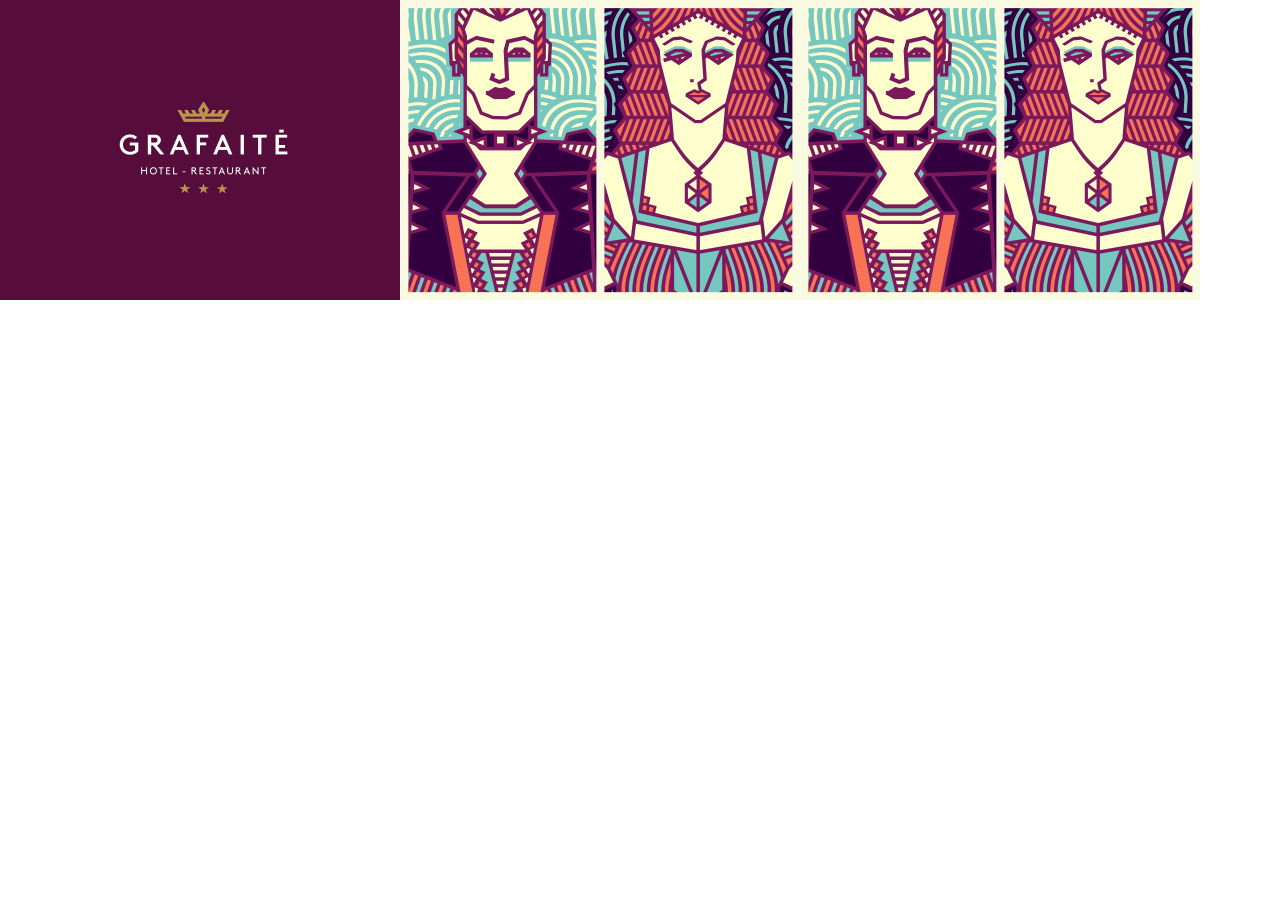
<file: 0218.html/index.html>
<!doctype html>
<html>
    <head>
        <meta charset="UTF-8">
        <title> Hello Jina </title>
        <link rel="stylesheet" href="style.css">
    </head>
    <body>
        <div>
            <img class="image01" src="mvp.png">
            <img class="image02" src="grafaite.png">
        </div>

        <div>
            <img class="image01" src="mvp.png">
            <img class="image02" src="grafaite.png">
        </div>

        <div>
            <img class="image01" src="mvp.png">
            <img class="image02" src="grafaite.png">
        </div>

        </body>
</html>
</file>
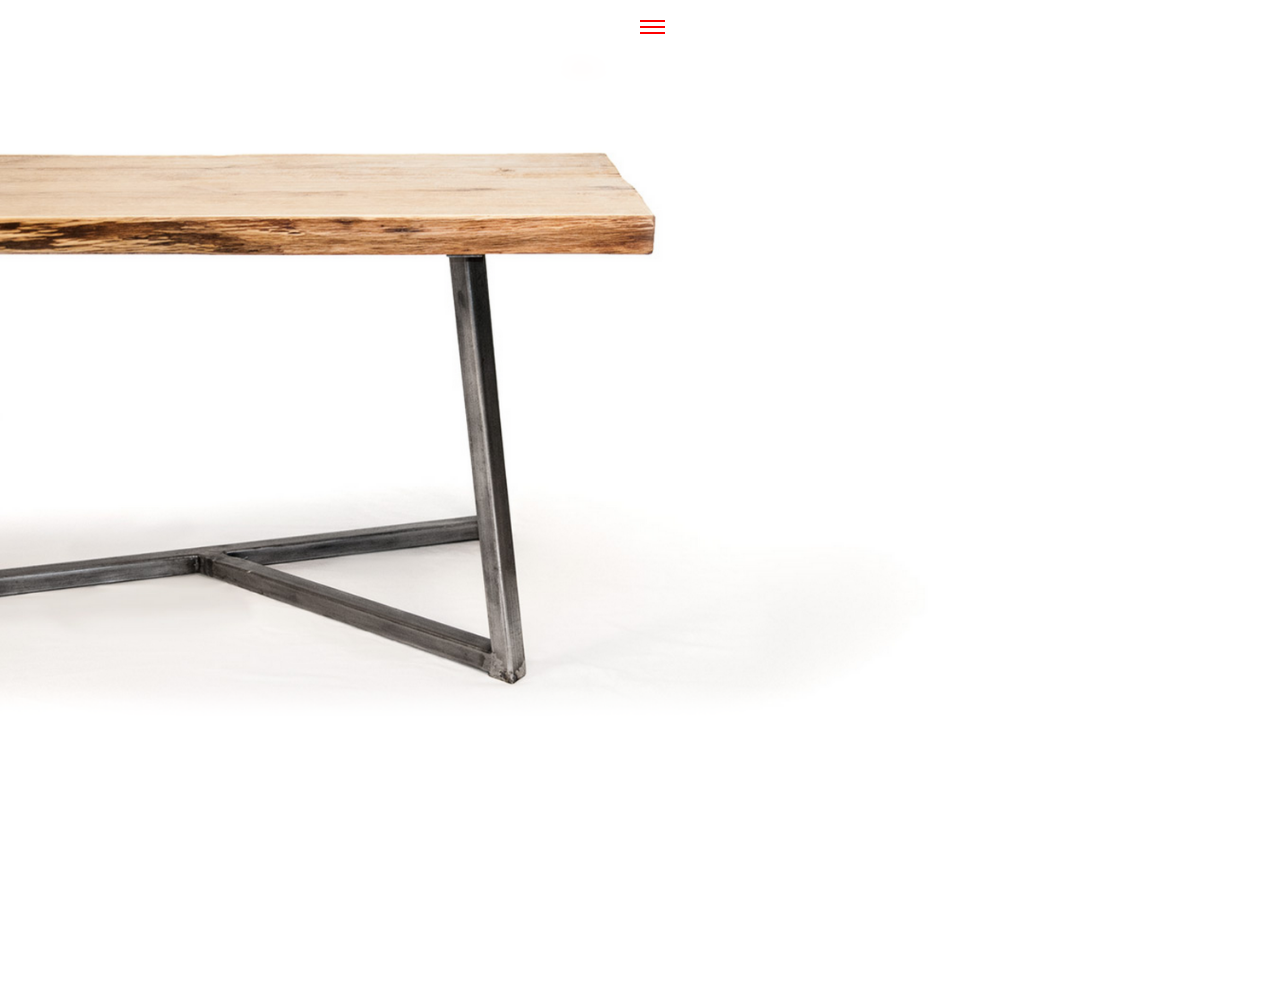
<file: 0218.html/exindex.html>
<!doctype html>
<html>
    <head>
        <meta charset="UTF-8">
        <title> Hello Jina </title>
        <link rel="stylesheet" href="exstyle.css">
    </head>
    <body>
        <div class="top">
        </div>
        <div class="menu">
            <div class="overlay_box"></div>
            <div class="line1"></div>
            <div class="line2"></div>
            <div class="line3"></div>
            <ul class="textmenu">
                <li class="textitem">Home</li>
                <li class="textitem">About</li>
                <li class="textitem">Products</li>
            </ul>
        </div>
        </body>
</html>
</file>
<file: 0218.html/style.css>
body {
    display:-webkit-flex;
    display:-ms-flex;
    display:flex;
    margin: 0;
    flex-wrap: wrap;
}

img {
    width:100%
}


div {
    flex:1;
    margin: 0px;
    max-width: 400px;
    min-width: 100px;
    position: relative;
    width: 400px;
    height: 300px;
    overflow: hidden;
}

.image01 {
    position: absolute;
    top:0;
    left:0;
    z-index: 1;
}
.image02 {
    position: absolute;
    top: 300px;
    background: rgba(0, 0, 0, 0.5);
    -webkit-transition: all 0.5s ease;
    transition: all 0.5s ease;
    z-index: 2;
}

div:hover .image02 {
    top:0;
}
</file>
<file: 0218.html/exstyle.css>
body {
    margin: 0;
}

div {
    width: 100%;
}

img {
    width: 100%;

}
.top {
    height: 1000px;
    background-image: url(01.png);
    background-size: 100%;
    background-repeat: no-repeat;
    -webkit-animation: bg 30s infinite;
    animation: bg 30s infinite;
}

@-webkit-keyframes bg {
    0% {
        background-image: url(01.png);
        background-size: 100%;
    }
    25% {
        background-image: url(02.png);
        background-size: 100%;
    }

    50% {
        background-image: url(03.png);
        background-size: 100%;
    }

    75% {
        background-image: url(04.png);
        background-size: 100%;
    }

    100% {
        background-image: url(01.png);
        background-size: 100%;
    }
}

.menu{
    position: fixed;
    top: 20px;
    left: 50%;
    right: 50%;
}


.line1 {
    position: fixed;
    width: 25px;
    height: 2px;
    background-color: red;
    top: 20px;
    transition: all 1s ease;
    z-index:1;
}

.line2 {
    position: fixed;
    width: 25px;
    height: 2px;
    background-color: red;
    top: 26px;
    transition: all 2s ease;
    z-index:1;
}

.line3 {
    position: fixed;
    width: 25px;
    height: 2px;
    background-color: red;
    top: 32px;
    transition: all 3s ease;
    z-index:1;
}

.overlay_box {
    position: fixed;
    width: 50px;
    height: 30px;
    top: 20px;
    z-index:2;
}

.textmenu {
    text-decoration:underline;
    text-decoration-color: #ff6759;
    position: fixed;

    width: 500px;
    height: 50px;
    top: -50px;
    left: 50%;
    right: 50%;
    transition: all 2s ease;
    z-index: 3;
}

.textitem {
    display: inline;
    margin: 10px;
}

.overlay_box:hover ~ .line1 {
    top:-500px;
}

.overlay_box:hover ~ .line2 {
    top:-500px;
}

.overlay_box:hover ~ .line3 {
    top:-500px;
}

.overlay_box:hover ~ .textmenu {
    top:26px;
}
</file>
